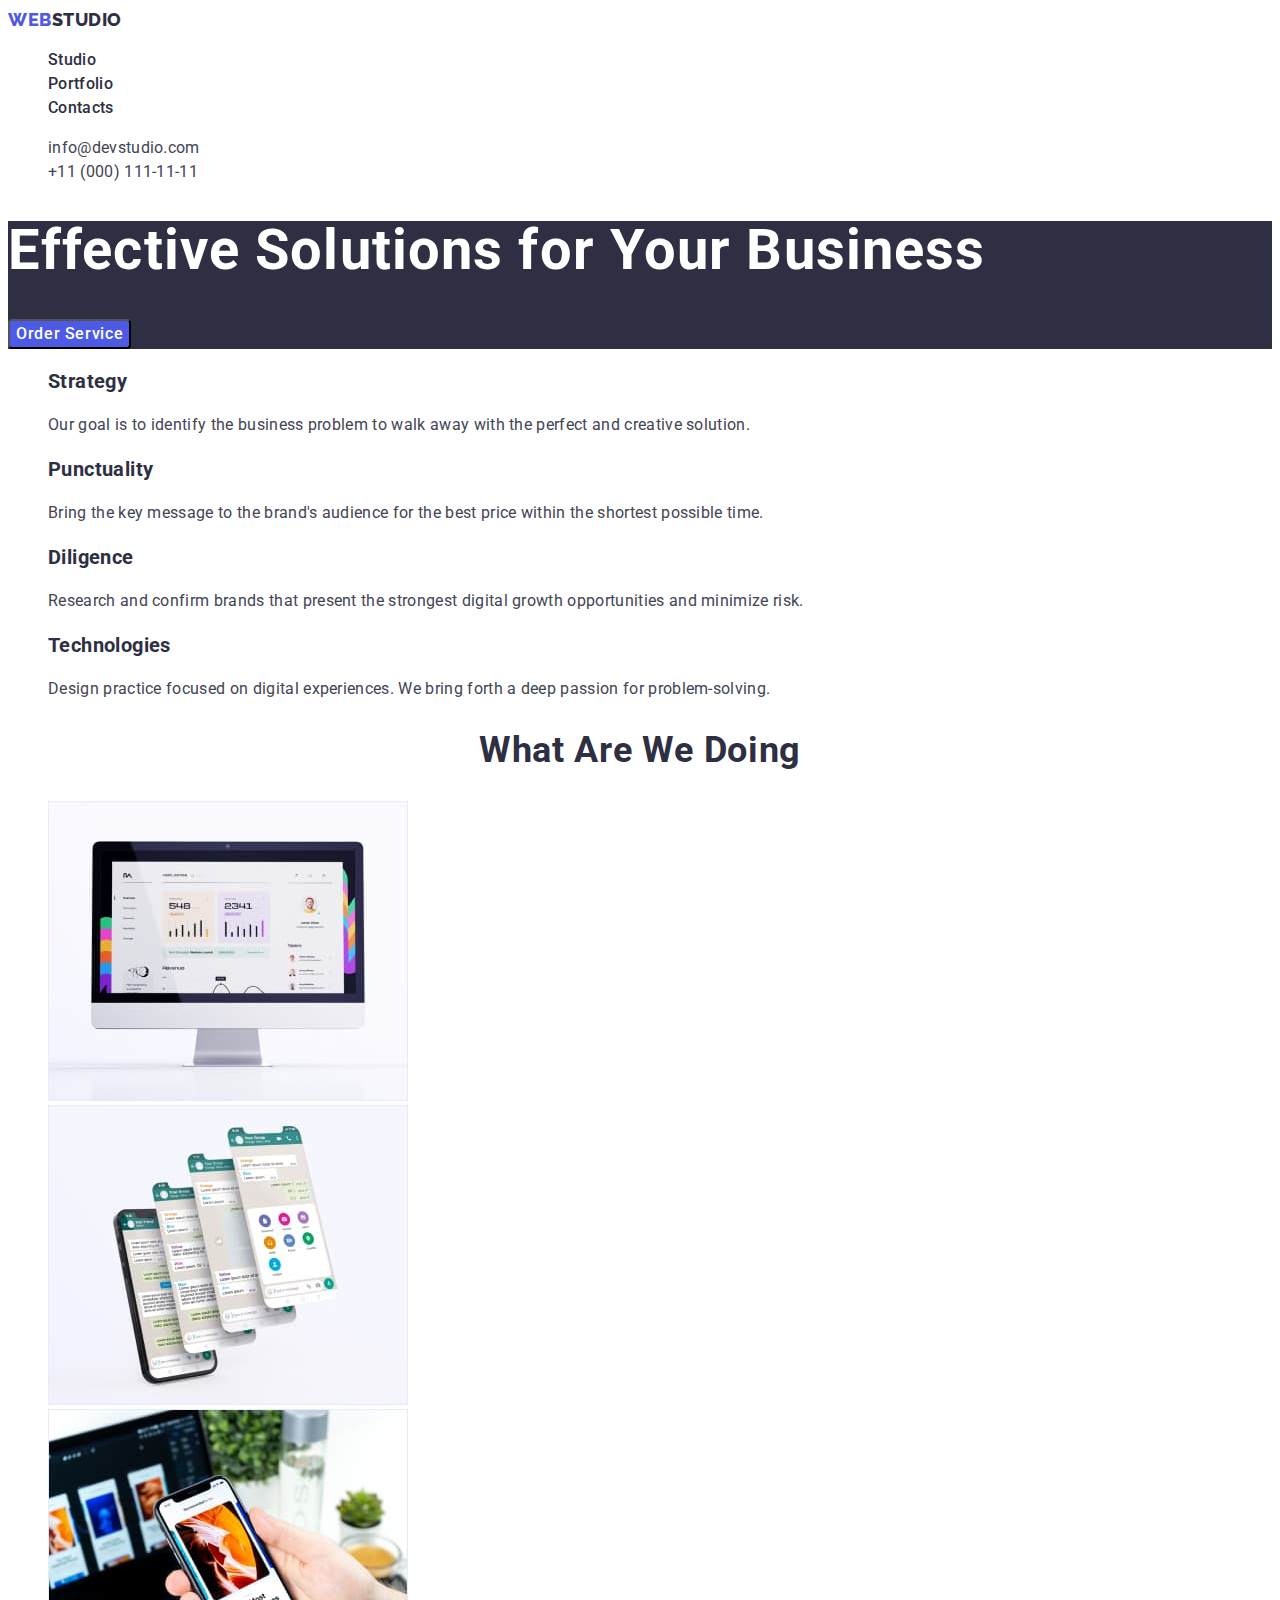
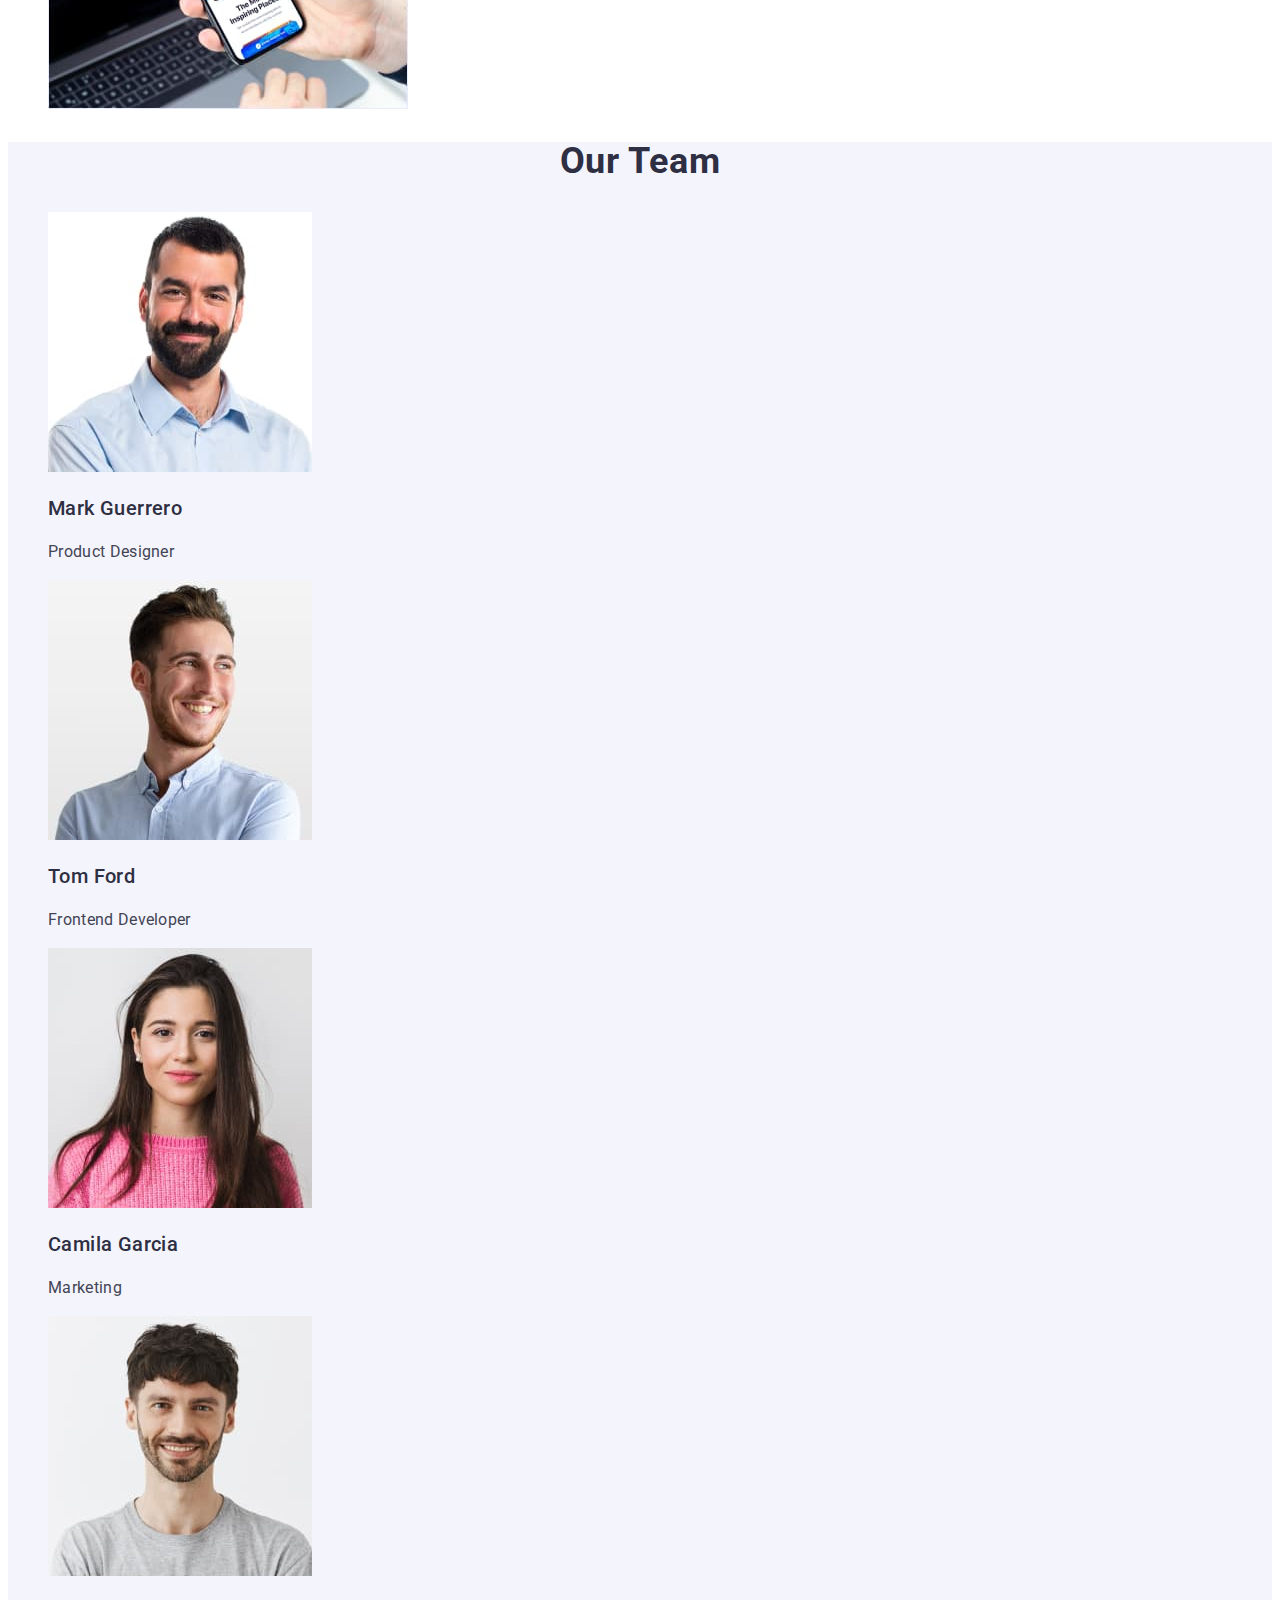
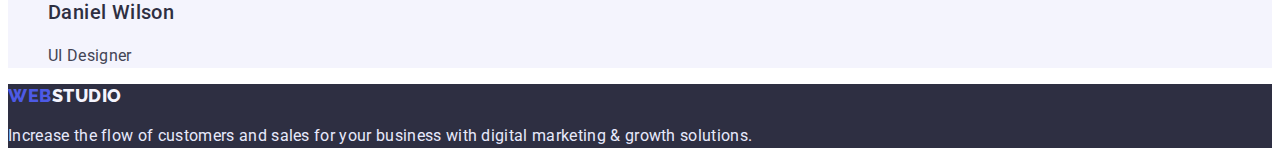
<file: index.html>
<!DOCTYPE html>
<html lang="en">
  <head>
    <meta charset="UTF-8" />
    <meta http-equiv="X-UA-Compatible" content="IE=edge" />
    <meta name="viewport" content="width=device-width, initial-scale=1.0" />
    <link rel="preconnect" href="https://fonts.googleapis.com" />
    <link rel="preconnect" href="https://fonts.gstatic.com" crossorigin />
    <link
      href="https://fonts.googleapis.com/css2?family=Raleway:wght@800&family=Roboto:wght@400;500;700;900&display=swap"
      rel="stylesheet"
    />
    <link rel="stylesheet" href="./css/styles.css" />
    <title>Studio</title>
  </head>
  <body>
    <header class="header">
      <nav class="header-menu">
        <a href="./index.html" class="menu-logo"
          >Web<span class="header-studio">Studio</span></a
        >
        <ul class="header-list">
          <li class="header-item">
            <a href="./index.html" class="header-item-link">Studio</a>
          </li>
          <li class="header-item">
            <a href="./portfolio.html" class="header-item-link">Portfolio</a>
          </li>
          <li class="header-item">
            <a href="" class="header-item-link">Contacts</a>
          </li>
        </ul>
      </nav>
      <address class="header-contacts">
        <ul class="header-contacts-list">
          <li class="header-contacts-item">
            <a href="mailto:info@devstudio.com" class="header-contacts-link"
              >info@devstudio.com</a
            >
          </li>
          <li class="header-contacts-item">
            <a href="tel:+110001111111" class="header-contacts-link"
              >+11 (000) 111-11-11</a
            >
          </li>
        </ul>
      </address>
    </header>
    <main>
      <section class="hero-section">
        <h1 class="hero-section-title">
          Effective Solutions for Your Business
        </h1>
        <button type="button" class="hero-section-btn">Order Service</button>
      </section>
      <section>
        <h2 class="visually-hidden">Our advantages</h2>
        <ul class="advantages-list">
          <li class="advantages-item">
            <h3 class="advantages-item-title">Strategy</h3>
            <p class="advantages-item-description">
              Our goal is to identify the business problem to walk away with the
              perfect and creative solution.
            </p>
          </li>
          <li class="advantages-item">
            <h3 class="advantages-item-title">Punctuality</h3>
            <p class="advantages-item-description">
              Bring the key message to the brand's audience for the best price
              within the shortest possible time.
            </p>
          </li>
          <li class="advantages-item">
            <h3 class="advantages-item-title">Diligence</h3>
            <p class="advantages-item-description">
              Research and confirm brands that present the strongest digital
              growth opportunities and minimize risk.
            </p>
          </li>
          <li class="advantages-item">
            <h3 class="advantages-item-title">Technologies</h3>
            <p class="advantages-item-description">
              Design practice focused on digital experiences. We bring forth a
              deep passion for problem-solving.
            </p>
          </li>
        </ul>
      </section>
      <section>
        <h2 class="title">What are we doing</h2>
        <ul class="product-list">
          <li class="product-item">
            <img
              src="./images/img_1.jpg"
              alt="soft for pc"
              width="360"
              height="300"
            />
          </li>
          <li class="product-item">
            <img
              src="./images/img_2.jpg"
              alt="mobile app"
              width="360"
              height="300"
            />
          </li>
          <li class="product-item">
            <img
              src="./images/img_3.jpg"
              alt="mobile app"
              width="360"
              height="300"
            />
          </li>
        </ul>
      </section>
      <section class="team-section">
        <h2 class="title">Our Team</h2>
        <ul class="team-list">
          <li class="team-item">
            <img
              src="./images/mark_guerrero_foto.jpg"
              alt="mark guerrero photo"
              width="264"
              height="260"
            />
            <h3 class="name">Mark Guerrero</h3>
            <p class="team-role">Product Designer</p>
          </li>
          <li class="team-item">
            <img
              src="./images/tom_ford_foto.jpg"
              alt="tom ford photo"
              width="264"
              height="260"
            />
            <h3 class="name">Tom Ford</h3>
            <p class="team-role">Frontend Developer</p>
          </li>
          <li class="team-item">
            <img
              src="./images/camila_garcia_foto.jpg"
              alt="camila garcia photo"
              width="264"
              height="260"
            />
            <h3 class="name">Camila Garcia</h3>
            <p class="team-role">Marketing</p>
          </li>
          <li class="team-item">
            <img
              src="./images/daniel_wilson_foto.jpg"
              alt="daniel wilson photo"
              width="264"
              height="260"
            />
            <h3 class="name">Daniel Wilson</h3>
            <p class="team-role">UI Designer</p>
          </li>
        </ul>
      </section>
    </main>
    <footer class="footer">
      <a href="./index.html" class="menu-logo"
        >Web<span class="footer-studio">Studio</span></a
      >
      <p class="footer-description">
        Increase the flow of customers and sales for your business with digital
        marketing & growth solutions.
      </p>
    </footer>
  </body>
</html>
</file>
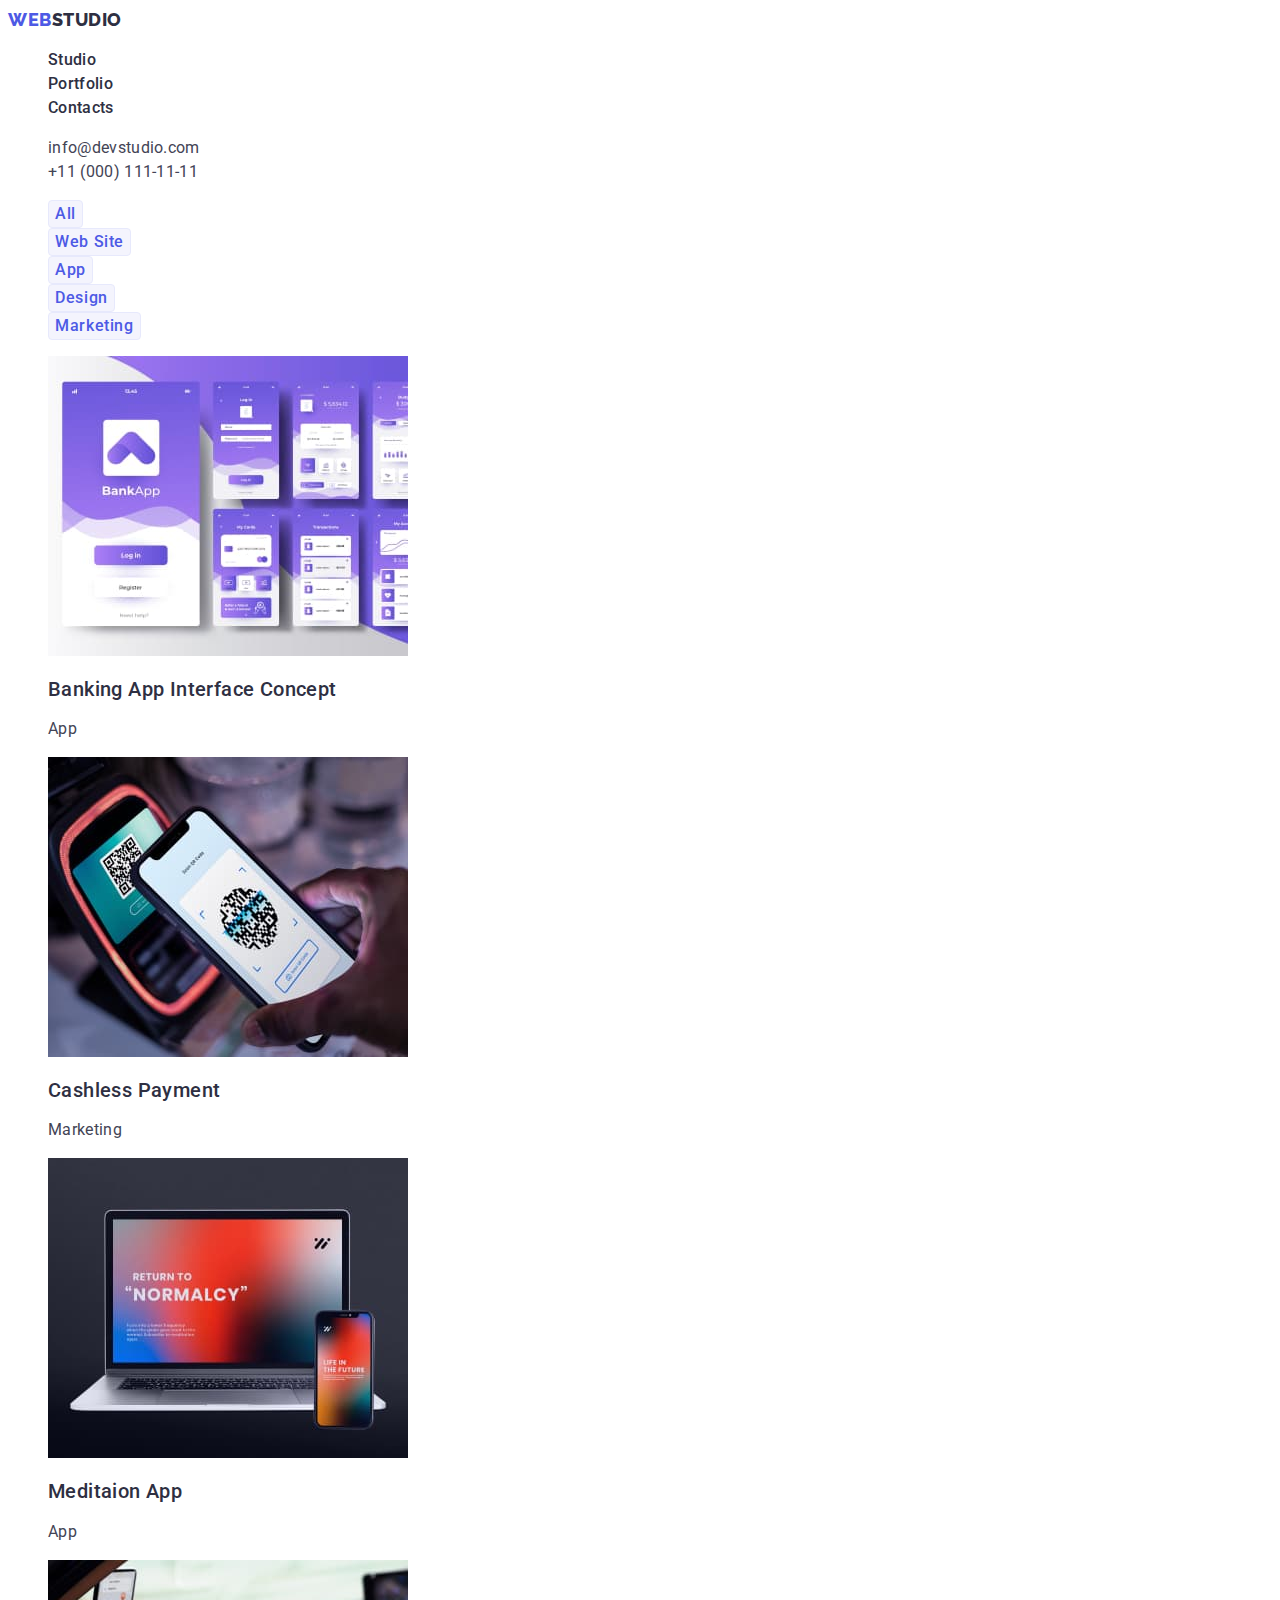
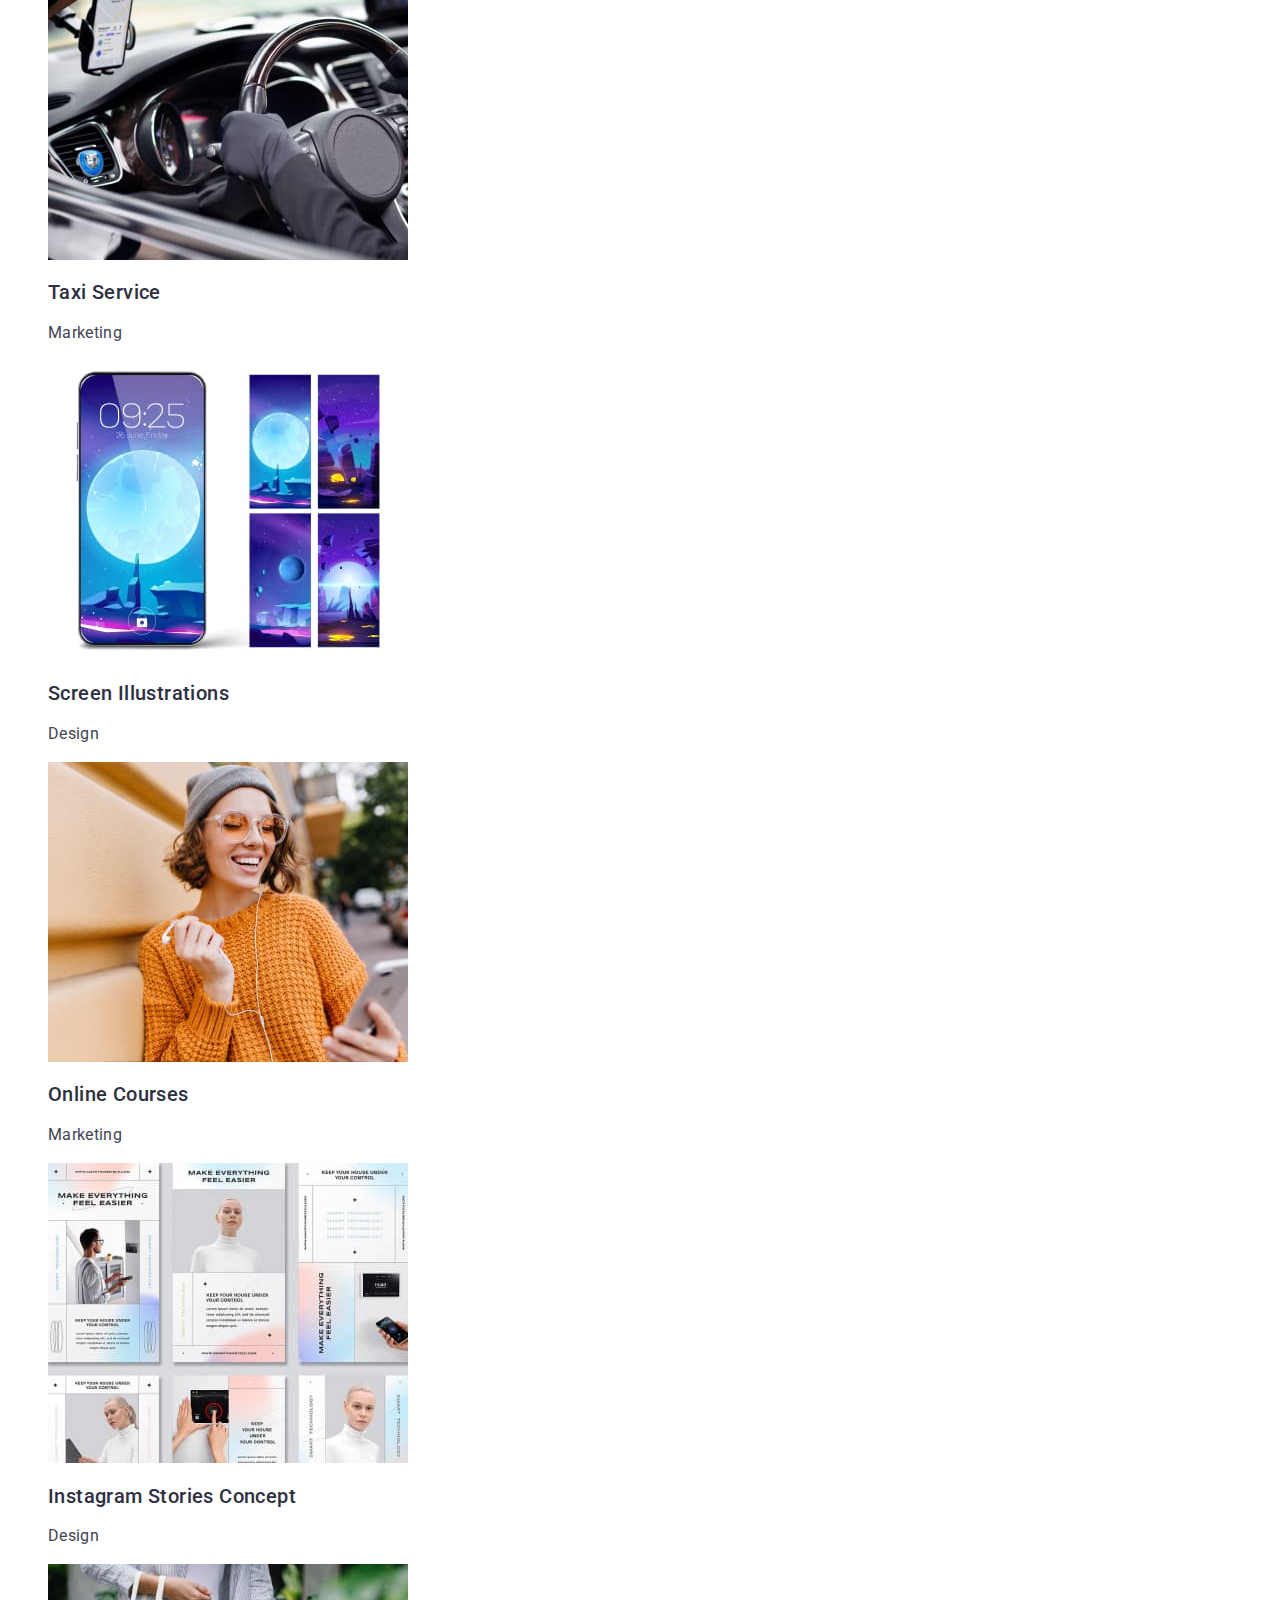
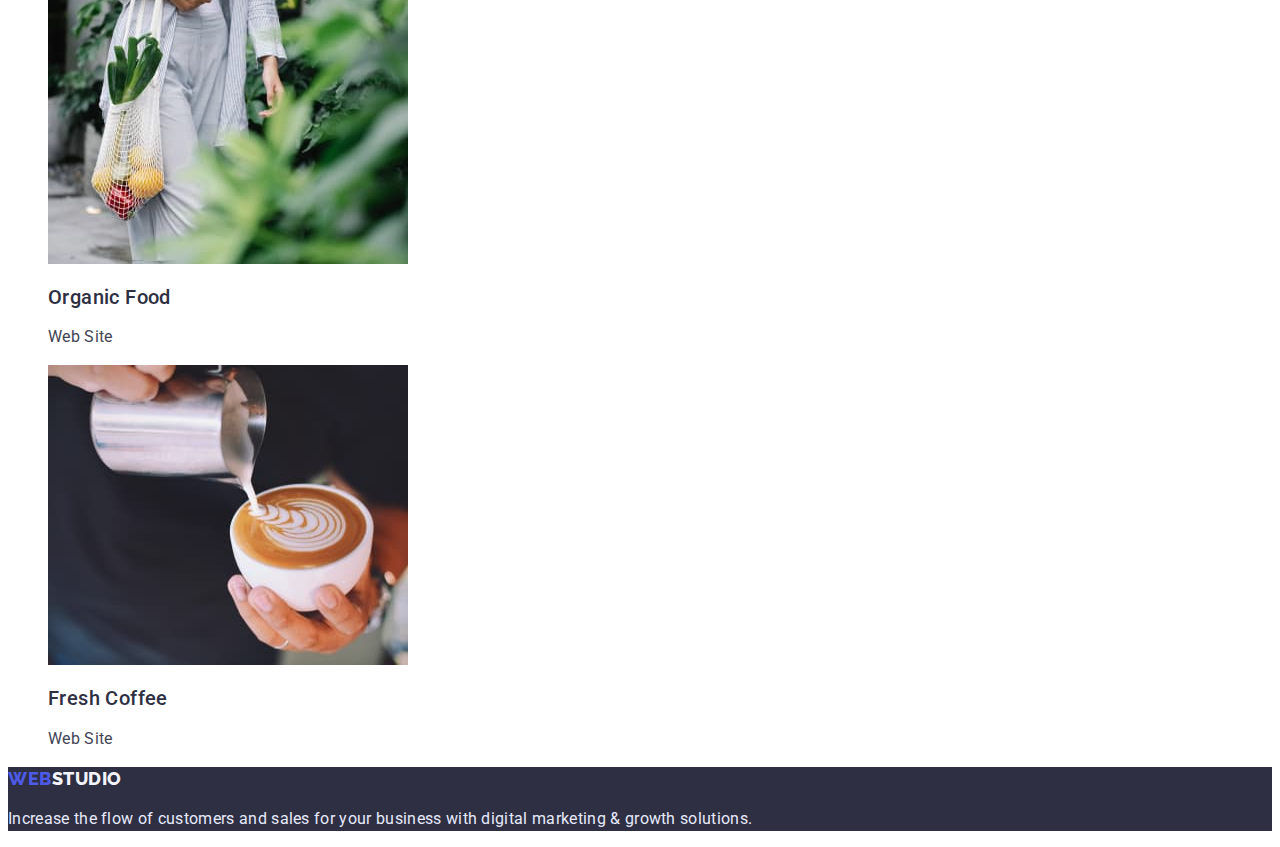
<file: portfolio.html>
<!DOCTYPE html>
<html lang="en">
  <head>
    <meta charset="UTF-8" />
    <meta http-equiv="X-UA-Compatible" content="IE=edge" />
    <meta name="viewport" content="width=device-width, initial-scale=1.0" />
    <link rel="preconnect" href="https://fonts.googleapis.com" />
    <link rel="preconnect" href="https://fonts.gstatic.com" crossorigin />
    <link
      href="https://fonts.googleapis.com/css2?family=Raleway:wght@800&family=Roboto:wght@400;500;700;900&display=swap"
      rel="stylesheet"
    />
    <link rel="stylesheet" href="./css/styles.css" />
    <title>Portfolio</title>
  </head>
  <body>
    <header class="header">
      <nav class="header-menu">
        <a href="./index.html" class="menu-logo"
          >Web<span class="header-studio">Studio</span></a
        >
        <ul class="header-list">
          <li class="header-item">
            <a href="./index.html" class="header-item-link">Studio</a>
          </li>
          <li class="header-item">
            <a href="./portfolio.html" class="header-item-link">Portfolio</a>
          </li>
          <li class="header-item">
            <a href="" class="header-item-link">Contacts</a>
          </li>
        </ul>
      </nav>
      <address class="header-contacts">
        <ul class="header-contacts-list">
          <li class="header-contacts-item">
            <a href="mailto:info@devstudio.com" class="header-contacts-link"
              >info@devstudio.com</a
            >
          </li>
          <li class="header-contacts-item">
            <a href="tel:+110001111111" class="header-contacts-link"
              >+11 (000) 111-11-11</a
            >
          </li>
        </ul>
      </address>
    </header>
    <main>
      <section class="portfolio-section">
        <h1 class="visually-hidden">Our portfolio</h1>
        <ul class="portfolio-btn-list">
          <li class="portfolio-btn-item">
            <button type="button" class="portfolio-btn">All</button>
          </li>
          <li class="portfolio-btn-item">
            <button type="button" class="portfolio-btn">Web Site</button>
          </li>
          <li class="portfolio-btn-item">
            <button type="button" class="portfolio-btn">App</button>
          </li>
          <li class="portfolio-btn-item">
            <button type="button" class="portfolio-btn">Design</button>
          </li>
          <li class="portfolio-btn-item">
            <button type="button" class="portfolio-btn">Marketing</button>
          </li>
        </ul>
        <ul class="portfolio-list">
          <li class="portfolio-item">
            <img
              src="./images/banking-app-photo.jpg"
              alt="banking app photo"
              width="360"
              height="300"
            />
            <h2 class="portfolio-list-title">Banking App Interface Concept</h2>
            <p class="portfolio-list-description">App</p>
          </li>
          <li class="portfolio-item">
            <img
              src="./images/cashless-payment-photo.jpg"
              alt="cashless payment photo"
              width="360"
              height="300"
            />
            <h2 class="portfolio-list-title">Cashless Payment</h2>
            <p class="portfolio-list-description">Marketing</p>
          </li>
          <li class="portfolio-item">
            <img
              src="./images/meditaion-app-photo.jpg"
              alt="meditaion app photo"
              width="360"
              height="300"
            />
            <h2 class="portfolio-list-title">Meditaion App</h2>
            <p class="portfolio-list-description">App</p>
          </li>
          <li class="portfolio-item">
            <img
              src="./images/taxi-service-photo.jpg"
              alt="taxi service photo"
              width="360"
              height="300"
            />
            <h2 class="portfolio-list-title">Taxi Service</h2>
            <p class="portfolio-list-description">Marketing</p>
          </li>
          <li class="portfolio-item">
            <img
              src="./images/screen-illustrations-photo.jpg"
              alt="screen illustrations photo"
              width="360"
              height="300"
            />
            <h2 class="portfolio-list-title">Screen Illustrations</h2>
            <p class="portfolio-list-description">Design</p>
          </li>
          <li class="portfolio-item">
            <img
              src="./images/online-courses-photo.jpg"
              alt="online courses photo"
              width="360"
              height="300"
            />
            <h2 class="portfolio-list-title">Online Courses</h2>
            <p class="portfolio-list-description">Marketing</p>
          </li>
          <li class="portfolio-item">
            <img
              src="./images/instagram-stories-concept-photo.jpg"
              alt="instagram stories concept photo"
              width="360"
              height="300"
            />
            <h2 class="portfolio-list-title">Instagram Stories Concept</h2>
            <p class="portfolio-list-description">Design</p>
          </li>
          <li class="portfolio-item">
            <img
              src="./images/organic-food-photo.jpg"
              alt="organic food photo"
              width="360"
              height="300"
            />
            <h2 class="portfolio-list-title">Organic Food</h2>
            <p class="portfolio-list-description">Web Site</p>
          </li>
          <li class="portfolio-item">
            <img
              src="./images/fresh-coffee-photo.jpg"
              alt="fresh coffee photo"
              width="360"
              height="300"
            />
            <h2 class="portfolio-list-title">Fresh Coffee</h2>
            <p class="portfolio-list-description">Web Site</p>
          </li>
        </ul>
      </section>
    </main>
    <footer class="footer">
      <a href="./index.html" class="menu-logo"
        >Web<span class="footer-studio">Studio</span></a
      >
      <p class="footer-description">
        Increase the flow of customers and sales for your business with digital
        marketing & growth solutions.
      </p>
    </footer>
  </body>
</html>
</file>
<file: css/styles.css>
body {
    font-family: 'Roboto', sans-serif;
    color: var(--navy-blue);
}

:root {
    --navy-blue: #2E2F42;
    --iris: #4D5AE5;
    --slate: #434455;
    --white: #FFFFFF;
    --ocean: #404BBF;
    --cloud: #F4F4FD;
    --cornflower: #E7E9FC;
}

/*----------------header------------------*/

.header {

}

.header-menu {

}

.menu-logo {
    font-family: 'Raleway', sans-serif;
    font-weight: 800;
    font-size: 18px;
    line-height: 1.33;
    letter-spacing: 0.03em;
    text-transform: uppercase;
    text-decoration: none;
    color: var(--iris);
}

.header-studio {
    color: var(--navy-blue);

}

.header-list {
    list-style: none;
}

.header-item {}

.header-item-link {
    font-weight: 500;
    font-size: 16px;
    line-height: 1.5;
    letter-spacing: 0.02em;
    text-decoration: none;
    color: var(--navy-blue);
}

.header-item-link:hover,
.header-item-link:focus {
    color: var(--ocean);
}

.header-contacts {}

.header-contacts-list {
    list-style: none;
}

.header-contacts-item {}

.header-contacts-link {
    font-style: normal;
    font-size: 16px;
    line-height: 1.5;
    letter-spacing: 0.02em;
    color: var(--slate);
    text-decoration: none;
}

.header-contacts-link:hover,
.header-contacts-link:focus {
    color: var(--ocean);
}

/*----------------header------------------*/

/*------------------main------------------*/

.hero-section {
    background-color: var(--navy-blue);
}

.hero-section-title {
    font-size: 56px;
    line-height: 1.07;
    letter-spacing: 0.02em;
    color: var(--white);
}

.hero-section-btn {
    font-family: 'Roboto', sans-serif;
    font-weight: 500;
    font-size: 16px;
    line-height: 1.5;
    letter-spacing: 0.04em;
    color: var(--white);
    background-color: var(--iris);
    border-radius: 4px;
    cursor: pointer;
}
.hero-section-btn:hover,
.hero-section-btn:focus {
    background-color: var(--ocean);
}

.visually-hidden {
    position: absolute;
    width: 1px;
    height: 1px;
    margin: -1px;
    border: 0;
    padding: 0;
    white-space: nowrap;
    clip-path: inset(100%);
    clip: rect(0 0 0 0);
    overflow: hidden;
}

.advantages-list {}

.advantages-item {
    list-style: none;
}

.advantages-item-title {
    font-size: 20px;
    line-height: 1.2;
    letter-spacing: 0.02em;
    color: var(--navy-blue);
}

.advantages-item-description {
    font-size: 16px;
    line-height: 1.5;
    letter-spacing: 0.02em;
    color: var(--slate);
}

.title {
    font-size: 36px;
    line-height: 1.11;
    text-align: center;
    letter-spacing: 0.02em;
    text-transform: capitalize;
    color: var(--navy-blue);
}

.product-list {}

.product-item {
    list-style: none;
}

.team-section {
    background-color: var(--cloud);
}

.team-list {}

.team-item {
    list-style: none;
}

.name,
.portfolio-list-title {
    font-weight: 500;
    font-size: 20px;
    line-height: 1.2;
    letter-spacing: 0.02em;
    color: var(--navy-blue);
}

.team-role,
.portfolio-list-description {
    font-size: 16px;
    line-height: 1.5;
    letter-spacing: 0.02em;
    color: var(--slate);
}

.portfolio-section {}

.portfolio-btn-list {
    list-style: none;
}

.portfolio-btn-item {

}

.portfolio-btn {
    font-family: 'Roboto', sans-serif;
    font-weight: 500;
    font-size: 16px;
    line-height: 1.5;
    letter-spacing: 0.04em;
    color: var(--iris);
    background-color: var(--cloud);
    border: 1px solid var(--cornflower);
    border-radius: 4px;
    cursor: pointer;
}

.portfolio-btn:hover,
.portfolio-btn:focus {
    background-color: var(--ocean);
    color: var(--white);
}

.portfolio-item {
    list-style: none;
}

/*------------------main------------------*/

/*-----------------footer-----------------*/

.footer {
    background-color: var(--navy-blue);
}

.footer-studio {
    color: var(--cloud);
}

.footer-description {
    font-size: 16px;
    line-height: 1.5;
    letter-spacing: 0.02em;
    color: var(--cornflower);
}
/*-----------------footer-----------------*/
</file>
